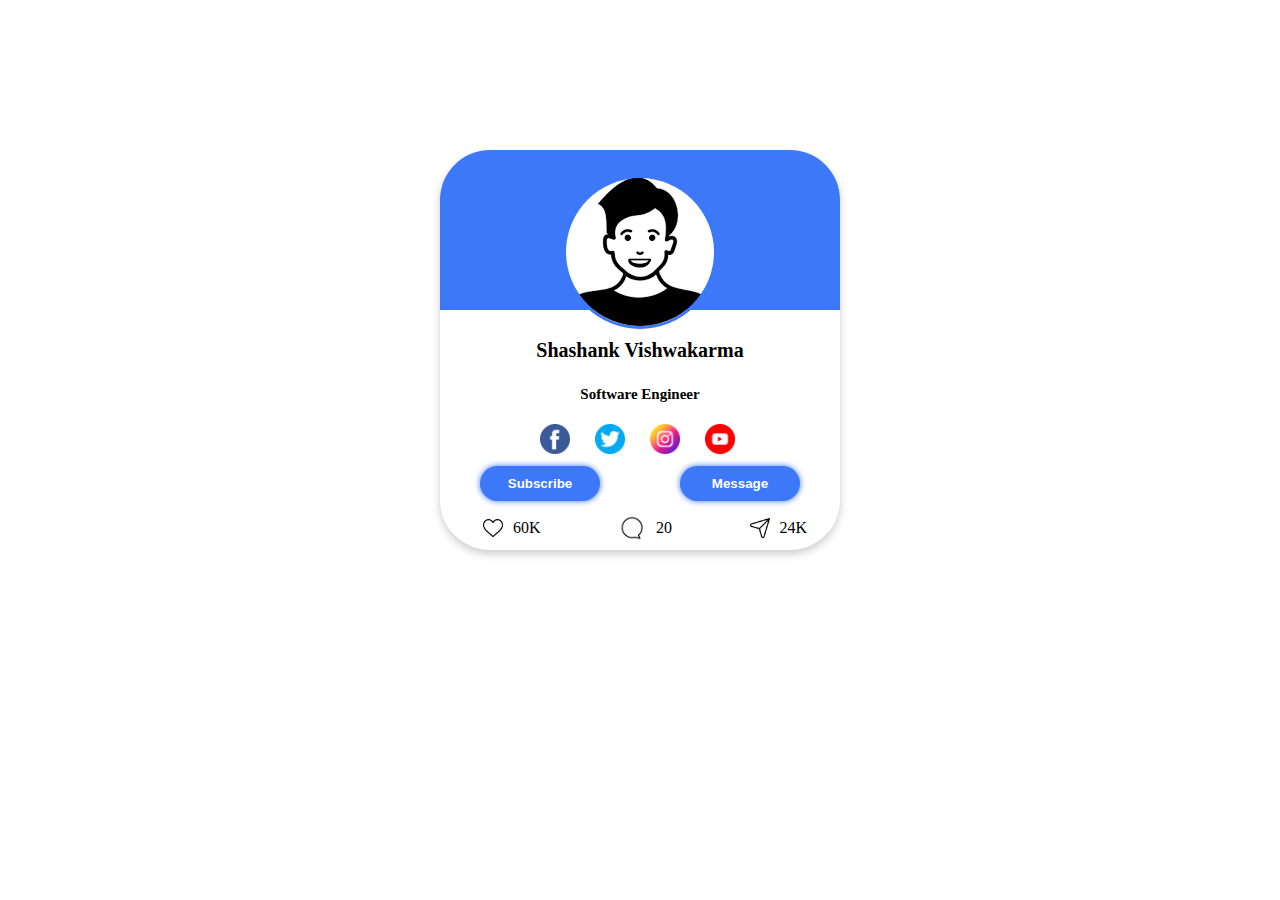
<file: Profile Card/index.html>
<!DOCTYPE html>
<html lang="en">
<head>
    <meta charset="UTF-8">
    <meta name="viewport" content="width=device-width, initial-scale=1.0">
    <title>Profile Card UI</title>
    <link rel="stylesheet" href="./style.css">
</head>
<body>
    <div class="Card">
        <img src="./person.png" alt="Person" class="person">
        <div class="blueContainer"></div>
        <div class="content">
            <div class="name">
                <p>Shashank Vishwakarma</p>
            </div>
            <div class="profession">
                <p>Software Engineer</p>
            </div>
            <div class="images">
                <img src="./facebook.png" alt="Facebook" class="facebook">
                <img src="./twitter.png" alt="twitter" class="twitter">
                <img src="./instagram.png" alt="instagram" class="instagram">
                <img src="./youtube.png" alt="youtube" class="youtube">
            </div>
            <div class="buttons">
                <button class="subscribe">Subscribe</button>
                <button>Message</button>
            </div>
            <div class="footer">
                <div class="likes">
                    <div class="likeIcon">
                        <img src="./like.png" alt="likes" class="like">
                        <p>60K</p>
                    </div>
                </div>
                <div class="comments">
                    <div class="commentIcon">
                        <img src="./comment.png" alt="comment" class="comment">
                        <p>20</p>
                    </div>
                </div>
                <div class="shares">
                    <div class="shareIcon">
                        <img src="./share.png" alt="share" class="share">
                        <p>24K</p>
                    </div>
                </div>
            </div>
        </div>
    </div>
</body>
</html>
</file>
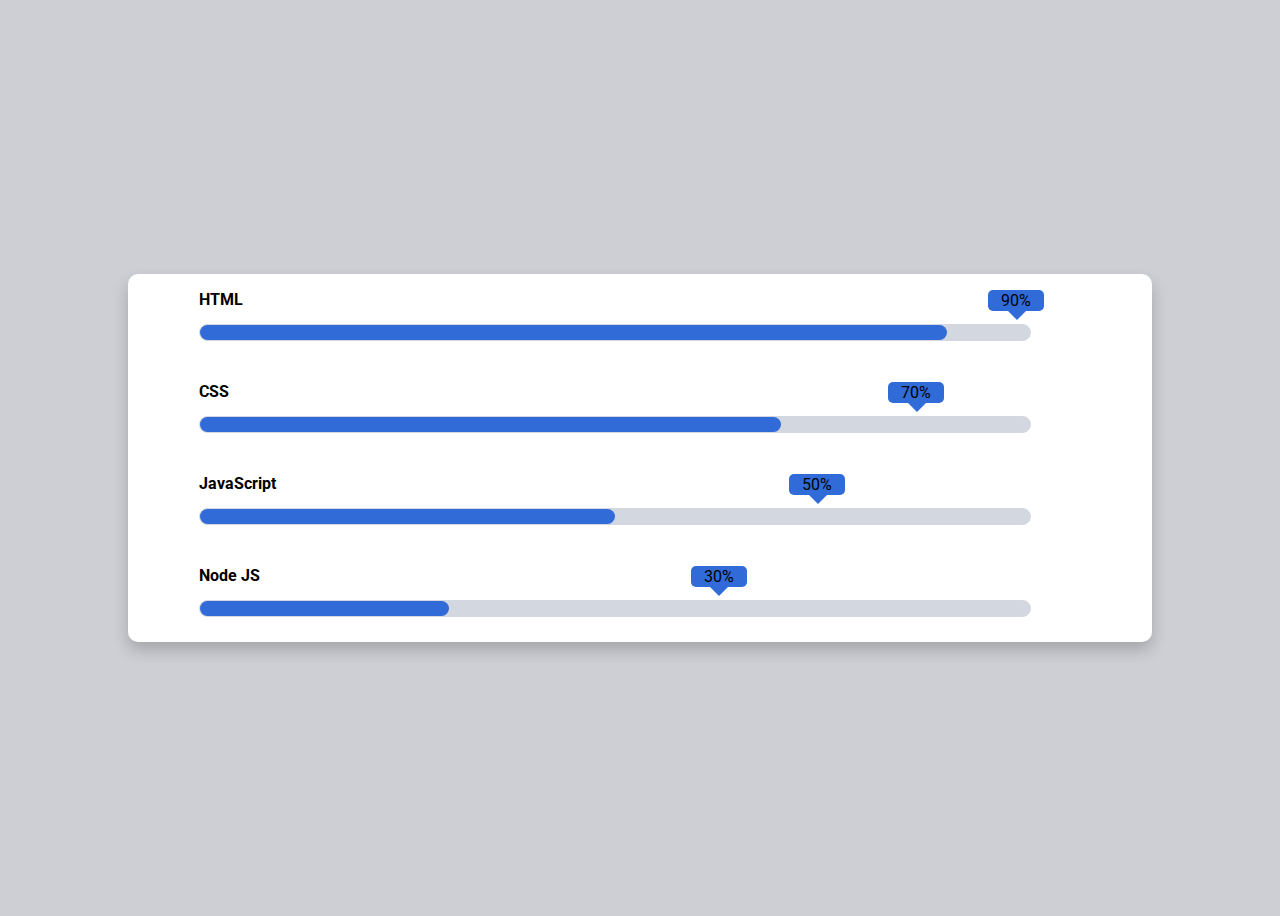
<file: Animated Skill Bar/src/index.html>
<!DOCTYPE html>
<html lang="en">
<head>
    <meta charset="UTF-8">
    <meta name="viewport" content="width=device-width, initial-scale=1.0">
    <title>Skill Bar</title>
    <link rel="stylesheet" href="style.css">
</head>
<body>
    <div class="skills">
        <div class="skill" id="html">
            <div class="header">
                <div class="title">
                    <span>HTML</span>
                </div>
                <div class="html-percent-box">
                    <span>90%</span>
                </div>
                <div class="html-triangle"></div>
            </div>
            <div class="html-progress-bar">
                <div class="html-inside"></div>
            </div>
        </div>
        <div class="skill" id="css">
            <div class="header">
                <div class="title">
                    <span>CSS</span>
                </div>
                <div class="css-percent-box">
                    <span>70%</span>
                </div>
                <div class="css-triangle"></div>
            </div>
            <div class="css-progress-bar">
                <div class="css-inside"></div>
            </div>
        </div>
        <div class="skill" id="javascript">
            <div class="header">
                <div class="title">
                    <span>JavaScript</span>
                </div>
                <div class="js-percent-box">
                    <span>50%</span>
                </div>
                <div class="js-triangle"></div>
            </div>
            <div class="js-progress-bar">
                <div class="js-inside"></div>
            </div>
        </div>
        <div class="skill" id="nodejs">
            <div class="header">
                <div class="title">
                    <span>Node JS</span>
                </div>
                <div class="node-percent-box">
                    <span>30%</span>
                </div>
                <div class="node-triangle"></div>
            </div>
            <div class="node-progress-bar">
                <div class="node-inside"></div>
            </div>
        </div>
    </div>
</body>
</html>
</file>
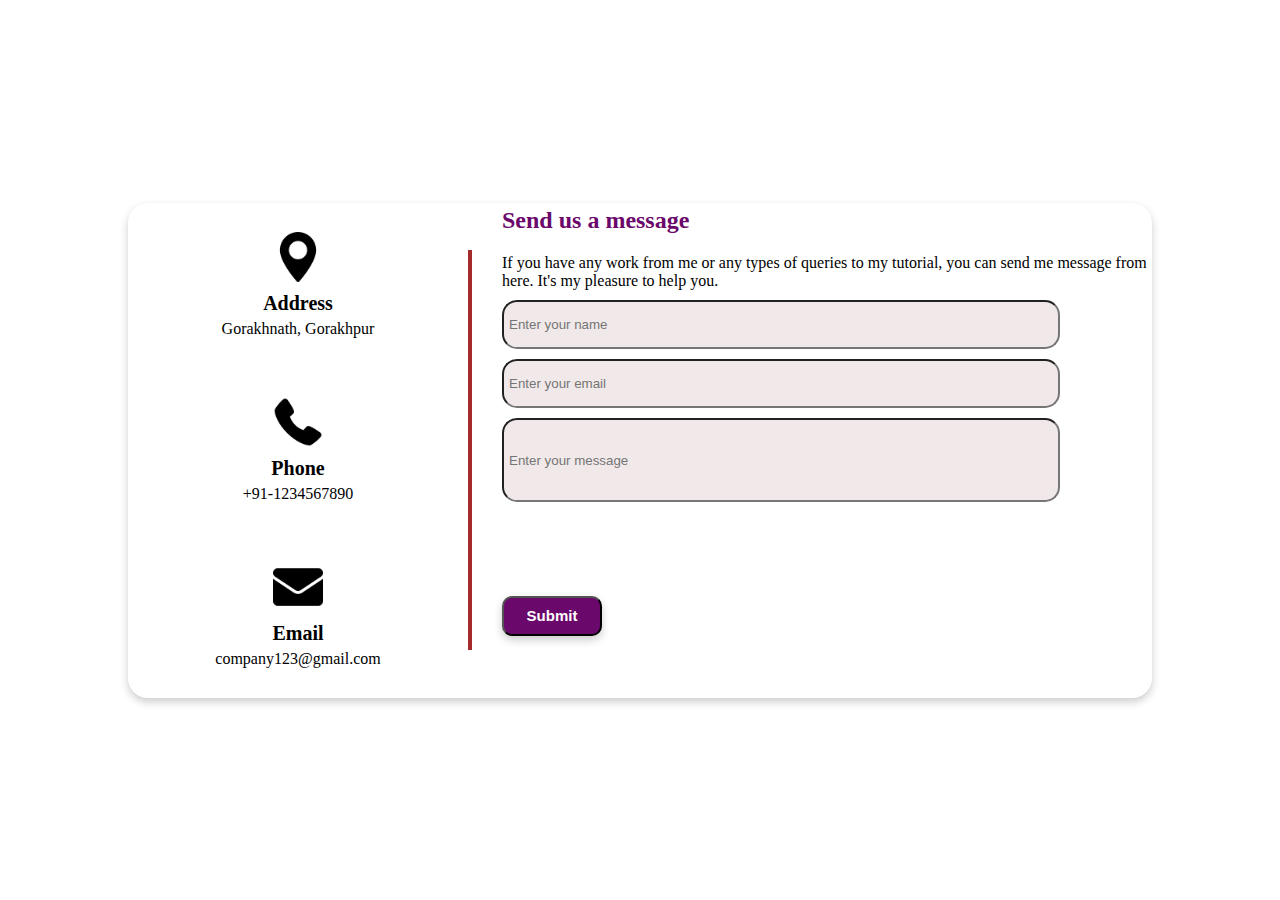
<file: Contact Details Form/src/index.html>
<!DOCTYPE html>
<html lang="en">
  <head>
    <meta charset="UTF-8" />
    <meta name="viewport" content="width=device-width, initial-scale=1.0" />
    <title>Contact Details</title>
    <link rel="stylesheet" href="./style.css" />
  </head>
  <body>
    <div class="contact-details">
      <div class="contact">
        <div class="address-container">
          <img
            src="../assets/address.png"
            alt="Address of Company"
            class="address-icon"
          />
          <span class="address-title">Address</span>
          <span class="address">Gorakhnath, Gorakhpur</span>
        </div>
        <div class="phone-container">
          <img src="../assets/phone.png" alt="phone" class="phone-icon" />
          <span class="phone-title">Phone</span>
          <span class="phone">+91-1234567890</span>
        </div>
        <div class="email-container">
          <img src="../assets/email.png" alt="Email" class="email-icon" />
          <span class="email-title">Email</span>
          <span class="email">company123@gmail.com</span>
        </div>
      </div>
      <div class="breakline"></div>
      <div class="contact-form">
        <div class="introduction">
            <h2 style="color: rgb(107, 8, 107);">Send us a message</h2>
            <span
                >If you have any work from me or any types of queries to my
                tutorial, you can send me message from here. It's my pleasure to
                help you.</span>
        </div>
        <div class="form">
            <div class="form-content">
                <form action="form.php">
                    <input type="text" name="name" id="name" placeholder="Enter your name">
                    <input type="text" name="email" id="email" placeholder="Enter your email">
                    <input type="text" name="message" id="message" placeholder="Enter your message">
                </form>
            </div>
            <div class="submit-btn">
                <button>Submit</button>
            </div>
        </div>
      </div>
    </div>
  </body>
</html>
</file>
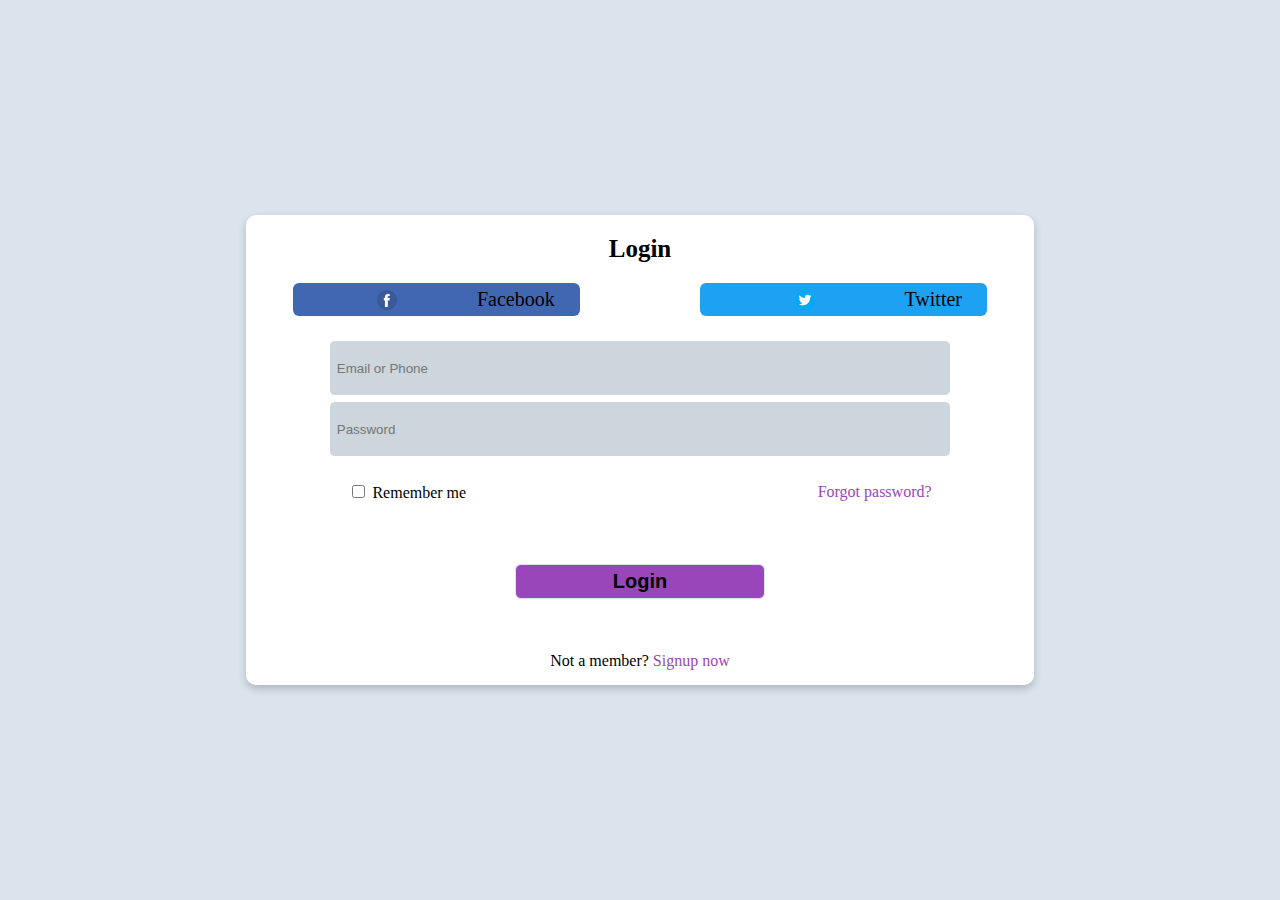
<file: Login Form/src/index.html>
<!DOCTYPE html>
<html lang="en">
<head>
    <meta charset="UTF-8">
    <meta name="viewport" content="width=device-width, initial-scale=1.0">
    <title>Login Form</title>
    <link rel="stylesheet" href="style.css">
</head>
<body>
    <div class="login-form">
        <div class="form-header">
            <span>Login</span>
        </div>
        <div class="social-media-handles">
            <div class="facebook">
                <img src="../assets/facebook.png" alt="Facebook">
                <span>Facebook</span>
            </div>
            <div class="twitter">
                <img src="../assets/twitter.png" alt="Twitter">
                <span>Twitter</span>
            </div>
        </div>
        <div class="form">
            <form action="hello.php">
                <input class="emailIcon" type="text" placeholder="Email or Phone" required>
                <input type="password" placeholder="Password" required>
            </form>
        </div>
        <div class="remember-creds">
            <div class="creds">
                <input type="checkbox">
                <span>Remember me</span>
            </div>
            <div class="forgot">
                <span class="forgot-pass">Forgot password?</span>
            </div>
        </div>
        <div class="login-button">
            <button type="submit" class="login-btn">Login</button>
        </div>
        <div class="footer">
            <span>Not a member? </span>
            <span class="signup">Signup now</span>
        </div>
    </div>
</body>
</html>
</file>
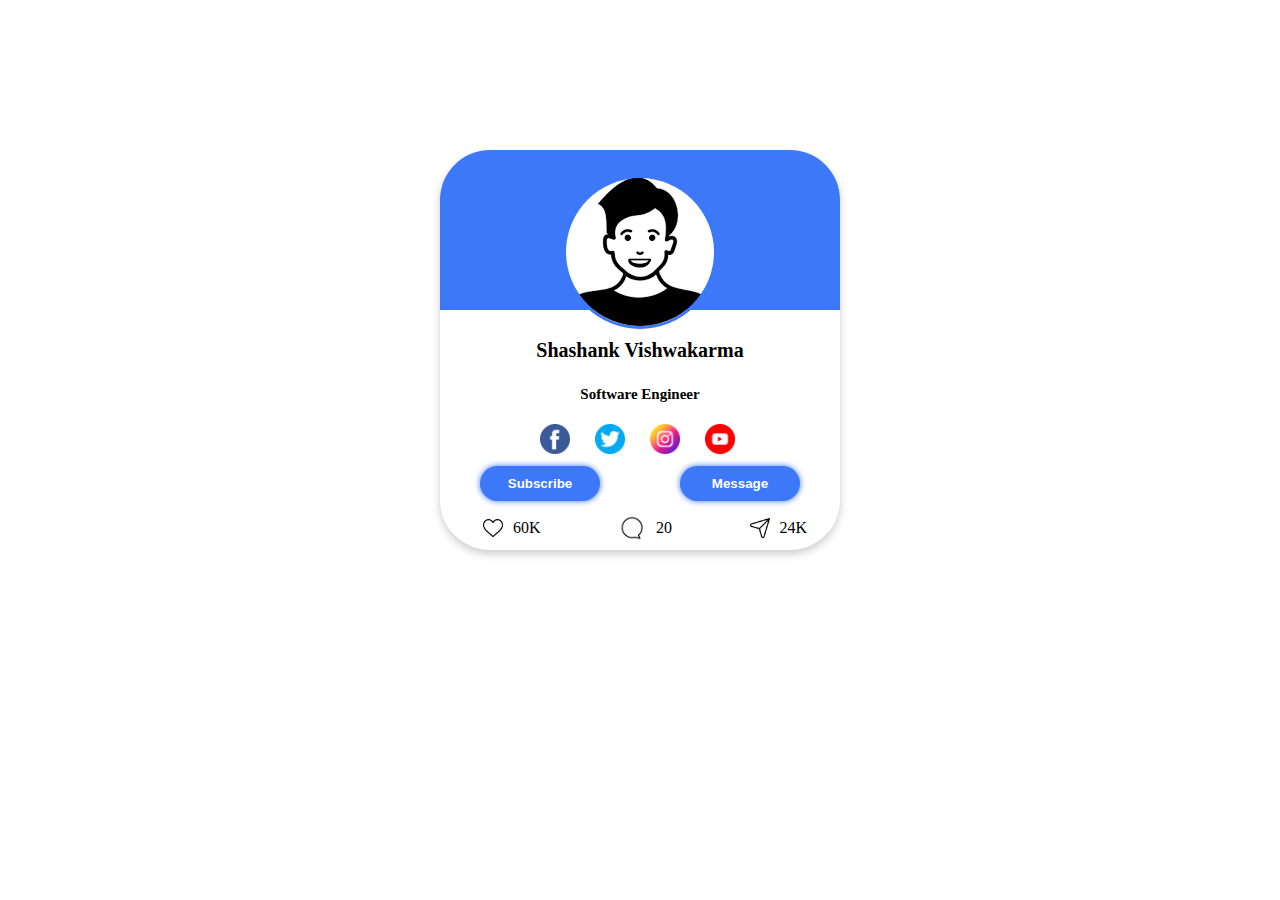
<file: Profile Card/src/index.html>
<!DOCTYPE html>
<html lang="en">
<head>
    <meta charset="UTF-8">
    <meta name="viewport" content="width=device-width, initial-scale=1.0">
    <title>Profile Card UI</title>
    <link rel="stylesheet" href="./style.css">
</head>
<body>
    <div class="Card">
        <img src="../assets/person.png" alt="Person" class="person">
        <div class="blueContainer"></div>
        <div class="content">
            <div class="name">
                <p>Shashank Vishwakarma</p>
            </div>
            <div class="profession">
                <p>Software Engineer</p>
            </div>
            <div class="images">
                <img src="../assets/facebook.png" alt="Facebook" class="facebook">
                <img src="../assets/twitter.png" alt="twitter" class="twitter">
                <img src="../assets/instagram.png" alt="instagram" class="instagram">
                <img src="../assets/youtube.png" alt="youtube" class="youtube">
            </div>
            <div class="buttons">
                <button class="subscribe">Subscribe</button>
                <button>Message</button>
            </div>
            <div class="footer">
                <div class="likes">
                    <div class="likeIcon">
                        <img src="../assets/like.png" alt="likes" class="like">
                        <p>60K</p>
                    </div>
                </div>
                <div class="comments">
                    <div class="commentIcon">
                        <img src="../assets/comment.png" alt="comment" class="comment">
                        <p>20</p>
                    </div>
                </div>
                <div class="shares">
                    <div class="shareIcon">
                        <img src="../assets/share.png" alt="share" class="share">
                        <p>24K</p>
                    </div>
                </div>
            </div>
        </div>
    </div>
</body>
</html>
</file>
<file: Profile Card/style.css>
.Card {
    display: flex;
    justify-content: center;
    position: relative;
    background-color: white;
    width: 400px;
    height: 400px;
    margin: auto;
    margin-top: 150px;
    border-radius: 50px;
    box-shadow:  0 4px 8px 0 rgb(0, 0, 0, 0.2);
    transition: 0.3s;
}

.Card:hover{
    box-shadow: 0 8px 16px 0 rgb(0, 0, 0, 0.2);
}

.blueContainer {
    background-color: rgb(61, 120, 248);
    width: 100%;
    height: 40%;
    border-top-right-radius: 50px;
    border-top-left-radius: 50px;
}

.person {
    position: absolute;
    border-radius: 200px;
    margin-top: 25px;
    border: 3px solid rgb(61, 120, 248);
}

.content {
    display: flex;
    flex-direction: column;
    position: absolute;
    width: 100%;
    height: 55.40%;
    border-bottom-left-radius: 50px;
    border-bottom-right-radius: 50px;
    bottom: 0px;
}

.name {
    display: flex;
    justify-content: center;
    align-items: center;
    flex: 1;
    height: 35px;
    text-align: center;
    font-size: 20px;
    font-weight: bold;
}

.profession {
    display: flex;
    justify-content: center;
    align-items: center;
    flex: 1;
    height: 30px;
    font-size: 15px;
    font-weight: bold;
}

.images {
    display: flex;
    align-items: center;
    flex: 1;
    height: 35px;
}

.facebook {
    width: 30px;
    margin-left: 100px;
}

.twitter, .instagram, .youtube {
    width: 30px;
    margin-left: 25px;
}

.buttons {
    display: flex;
    justify-content: center;
    flex: 1;
    height: 35px;
}

button {
    width: 30%;
    border-radius: 50px;
    margin: auto;
    height: 80%;
    background-color: rgb(61, 120, 248);
    border: 0;
    box-shadow: 0 0 6px 0 rgb(61, 120, 248);
    font-weight: bold;
    color: white;
    cursor: pointer;
}

.footer {
    display: flex;
    align-items: center;
    flex: 1;
    height: 35px;
    border-bottom-right-radius: 50px;
    border-bottom-left-radius: 50px;
}

.like, .share {
    width: 20px;
    margin: 10px;
}

.comment {
    width: 28px;
    margin: 10px;
}

.likes, .comments, .shares {
    flex: 1;
}

.likeIcon, .commentIcon, .shareIcon {
    display: flex;
    justify-content: center;
    align-items: center;
    margin: auto;
}
</file>
<file: Animated Skill Bar/src/style.css>
@import url('https://fonts.googleapis.com/css2?family=Archivo+Black&family=Roboto&display=swap');

* {
    font-family: Roboto;
}

body {
    display: flex;
    justify-content: center;
    align-items: center;
    min-height: 100vh;
    background-color: rgb(205, 207, 212);
}

.skills {
    display: flex;
    flex-direction: column;
    justify-content: center;
    align-items: center;
    width: 80vw;
    min-height: 10px;
    max-height: 600px;
    box-shadow: 0 8px 16px 0 rgb(0, 0, 0, 0.2);
    border-radius: 10px;
    background-color: white;
}

.skill {
    width: 90%;
    margin: 5px;
    padding: 15px;
}

.skill .header {
    display: flex;
    flex-direction: row;
    justify-content: space-around;
    position: relative;
    bottom: 4px;
}

.skill .header .title {
    position: absolute;
    left: 20px;
    font-weight: bold;
}

.skill .header .html-percent-box, .css-percent-box, .js-percent-box, .node-percent-box {
    display: flex;
    justify-content: center;
    align-items: center;
    background: rgb(49, 107, 215);
    width: 50px;
    height: 15px;
    position: absolute;
    padding: 3px;
    border-radius: 5px;
}

.skill .header .html-percent-box {
    right: 57px;
}

.skill .header .css-percent-box {
    right: 157px;
}

.skill .header .js-percent-box {
    right: 256px;
}

.skill .header .node-percent-box {
    right: 354px;
}

.skill .header .html-triangle, .css-triangle, .js-triangle, .node-triangle {
    width: 0px;
    height: 0px;
    border-left: 10px solid transparent;
    border-right: 10px solid transparent;
    border-top: 10px solid rgb(49, 107, 215);
    position: absolute;
    top: 20px;
}

.skill .header .html-triangle {
    right: 73.5px;
}

.skill .header .css-triangle {
    right: 173.5px;
}

.skill .header .js-triangle {
    right: 273px;
}

.skill .header .node-triangle {
    right: 372px;
}

.skill .html-progress-bar, .css-progress-bar, .js-progress-bar, .node-progress-bar {
    width: 90%;
    min-height: 15px;
    margin-top: 30px;
    margin-left: 20px;
    margin-right: 20px;
    margin-bottom: 5px;
    border: 1px solid rgb(211, 215, 223);
    background-color: rgb(211, 215, 223);
    border-radius: 40px;
}

.skill .html-progress-bar .html-inside, .css-progress-bar .css-inside, 
.js-progress-bar .js-inside, .node-progress-bar .node-inside {
    background-color: rgb(49, 107, 215);
    min-height: 15px;
    border-radius: 40px;
}

.skill .html-progress-bar .html-inside {
    width: 90%;
}

.skill .css-progress-bar .css-inside {
    width: 70%;
}

.skill .js-progress-bar .js-inside {
    width: 50%;
}

.skill .node-progress-bar .node-inside {
    width: 30%;
}
</file>
<file: Contact Details Form/src/style.css>
.contact-details {
    display: flex;
    flex-direction: row;
    background-color: white;
    width: 80vw;
    height: 55vh;
    border-radius: 20px;
    position: absolute;
    top: 0;
    bottom: 0;
    left: 0;
    right: 0;
    margin: auto;
    box-shadow: 0 4px 8px rgb(0, 0, 0, 0.2);
}

.contact-details:hover {
    box-shadow: 0 8px 16px rgb(0, 0, 0, 0.2);
    transition: 0.5s;
}

.breakline{
    flex: 0.00001;
    height: 80%;
    border: 2px solid brown;
    margin: auto;
}

.contact {
    display: flex;
    flex-direction: column;
    justify-content: center;
    flex: 1;
    border-top-left-radius: inherit;
    border-bottom-left-radius: inherit;
}

.address-container, .phone-container, .email-container {
    display: flex;
    flex-direction: column;
    justify-content: center;
    align-items: center;
    flex: 1;
}

.address-container {
    border-top-left-radius: inherit;
}

.email-container {
    border-bottom-left-radius: inherit;
}

.address-icon, .phone-icon, .email-icon {
    width: 50px;
}

.address-title, .phone-title, .email-title {
    font-size: 20px;
    font-weight: bold;
    margin-top: 10px;
}

.address, .phone, .email {
    margin-top: 5px;
}

.contact-form {
    display: flex;
    flex-direction: column;
    justify-content: center;
    flex: 2;
    border-top-right-radius: inherit;
    border-bottom-right-radius: inherit;
}

.introduction {
    flex: 1;
    margin-top: -15px;
    margin-left: 30px;
}

.form {
    display: flex;
    flex-direction: column;
    justify-content: center;
    flex: 4;
}

.form-content {
    flex: 3;
}

.submit-btn {
    flex: 1;
}

button {
    left: 185px;
    width: 100px;
    height: 40px;
    border-radius: 10px;
    background-color: rgb(107, 8, 107);
    color: white;
    font-size: 15px;
    font-weight: bold;
    box-shadow: 0 4px 8px 0 rgb(0, 0, 0, 0.2);
    cursor: pointer;
    margin-left: 30px;
}

input {
    display: block;
    border-radius: 5px;
    height: 50px;
    margin-top: 10px;
    margin-left: 30px;
    padding: 5px;
}

#name, #email, #message {
    width: 80%;
    height: 35px;
    border-radius: 15px;
    background-color: rgb(241, 233, 233);
}

#message {
    height: 70px;
    margin-bottom: 10px;
}
</file>
<file: Login Form/src/style.css>
body {
    background-color: rgb(219, 228, 237);
}
.login-form {
    display: flex;
    justify-content: center;
    flex-direction: column;
    width: 60vw;
    background-color: white;
    height: 50vh;
    padding: 10px;
    position: absolute;
    top: 0;
    bottom: 0;
    left: 0;
    right: 0;
    margin: auto;
    border-radius: 10px;
    box-shadow: 0 4px 8px 0 rgb(0, 0, 0, 0.2);
}

.login-form:hover {
    box-shadow: 0 8px 16px 0 rgb(0, 0, 0, 0.2);
    transition: 0.3s;
}

.social-media-handles img {
    width: 20px;
    margin: auto;
}

.social-media-handles span {
    margin-right: 20px;
}

.form-header {
    text-align: center;
    flex: 0.1;
    font-size: 25px;
    padding: 10px;
    font-weight: bold;
}

.social-media-handles {
    display: flex;
    align-items: center;
    justify-content: center;
    flex-direction: row;
    flex: 0.1;
    padding: 10px;
}

.social-media-handles .facebook, .social-media-handles .twitter {
    display: flex;
    justify-content: center;
    margin: auto;
    width: 37%;
    font-size: 20px;
    padding: 5px;
    border-radius: 6px;
    cursor: pointer;
}

.social-media-handles .facebook {
    background-color: #4267B2;
    margin-left: 27px;
}

.social-media-handles .twitter {
    background-color: rgb(29, 161, 242);
    margin-right: 27px;
}

.form {
    display: flex;
    flex-direction: column;
    justify-content: center;
    flex: 1;
    padding: 5px;
}

.form input {
    display: block;
    width: 80%;
    height: 40px;
    margin-right: auto;
    margin-left: auto;
    padding: 7px;
    margin-top: 5px;
    border-radius: 6px;
    border: 1px solid white;
    background-color: rgb(205, 213, 221);
}

.remember-creds {
    display: flex;
    align-items: center;
    justify-content: center;
    flex: 0.1;
    padding: 5px;
}

.creds {
    flex: 0.8;
    padding: 10px;
    margin-left: 20px;
}

.forgot {
    margin-right: 30px;
}

.forgot .forgot-pass {
    color: rgb(154, 70, 187);
    cursor: pointer;
}

.login-button {
    display: flex;
    justify-content: center;
    align-items: center;
    flex: 1;
}

.login-button button {
    width: 250px;
    height: 35px;
    font-size: 20px;
    font-weight: bold;
    background-color: rgb(154, 70, 187);
    border-radius: 6px;
    border: 1px solid rgb(219, 228, 237);
    cursor: pointer;
}

.footer {
    flex: 0.1;
    text-align: center;
    padding: 5px;
}

.footer .signup {
    color: rgb(154, 70, 187);
    cursor: pointer;
}
</file>
<file: Profile Card/src/style.css>
.Card {
    display: flex;
    justify-content: center;
    position: relative;
    background-color: white;
    width: 400px;
    height: 400px;
    margin: auto;
    margin-top: 150px;
    border-radius: 50px;
    box-shadow:  0 4px 8px 0 rgb(0, 0, 0, 0.2);
    transition: 0.3s;
}

.Card:hover{
    box-shadow: 0 8px 16px 0 rgb(0, 0, 0, 0.2);
}

.blueContainer {
    background-color: rgb(61, 120, 248);
    width: 100%;
    height: 40%;
    border-top-right-radius: 50px;
    border-top-left-radius: 50px;
}

.person {
    position: absolute;
    border-radius: 200px;
    margin-top: 25px;
    border: 3px solid rgb(61, 120, 248);
}

.content {
    display: flex;
    flex-direction: column;
    position: absolute;
    width: 100%;
    height: 55.40%;
    border-bottom-left-radius: 50px;
    border-bottom-right-radius: 50px;
    bottom: 0px;
}

.name {
    display: flex;
    justify-content: center;
    align-items: center;
    flex: 1;
    height: 35px;
    text-align: center;
    font-size: 20px;
    font-weight: bold;
}

.profession {
    display: flex;
    justify-content: center;
    align-items: center;
    flex: 1;
    height: 30px;
    font-size: 15px;
    font-weight: bold;
}

.images {
    display: flex;
    align-items: center;
    flex: 1;
    height: 35px;
}

.facebook {
    width: 30px;
    margin-left: 100px;
}

.twitter, .instagram, .youtube {
    width: 30px;
    margin-left: 25px;
}

.buttons {
    display: flex;
    justify-content: center;
    flex: 1;
    height: 35px;
}

button {
    width: 30%;
    border-radius: 50px;
    margin: auto;
    height: 80%;
    background-color: rgb(61, 120, 248);
    border: 0;
    box-shadow: 0 0 6px 0 rgb(61, 120, 248);
    font-weight: bold;
    color: white;
    cursor: pointer;
}

.footer {
    display: flex;
    align-items: center;
    flex: 1;
    height: 35px;
    border-bottom-right-radius: 50px;
    border-bottom-left-radius: 50px;
}

.like, .share {
    width: 20px;
    margin: 10px;
}

.comment {
    width: 28px;
    margin: 10px;
}

.likes, .comments, .shares {
    flex: 1;
}

.likeIcon, .commentIcon, .shareIcon {
    display: flex;
    justify-content: center;
    align-items: center;
    margin: auto;
}
</file>
